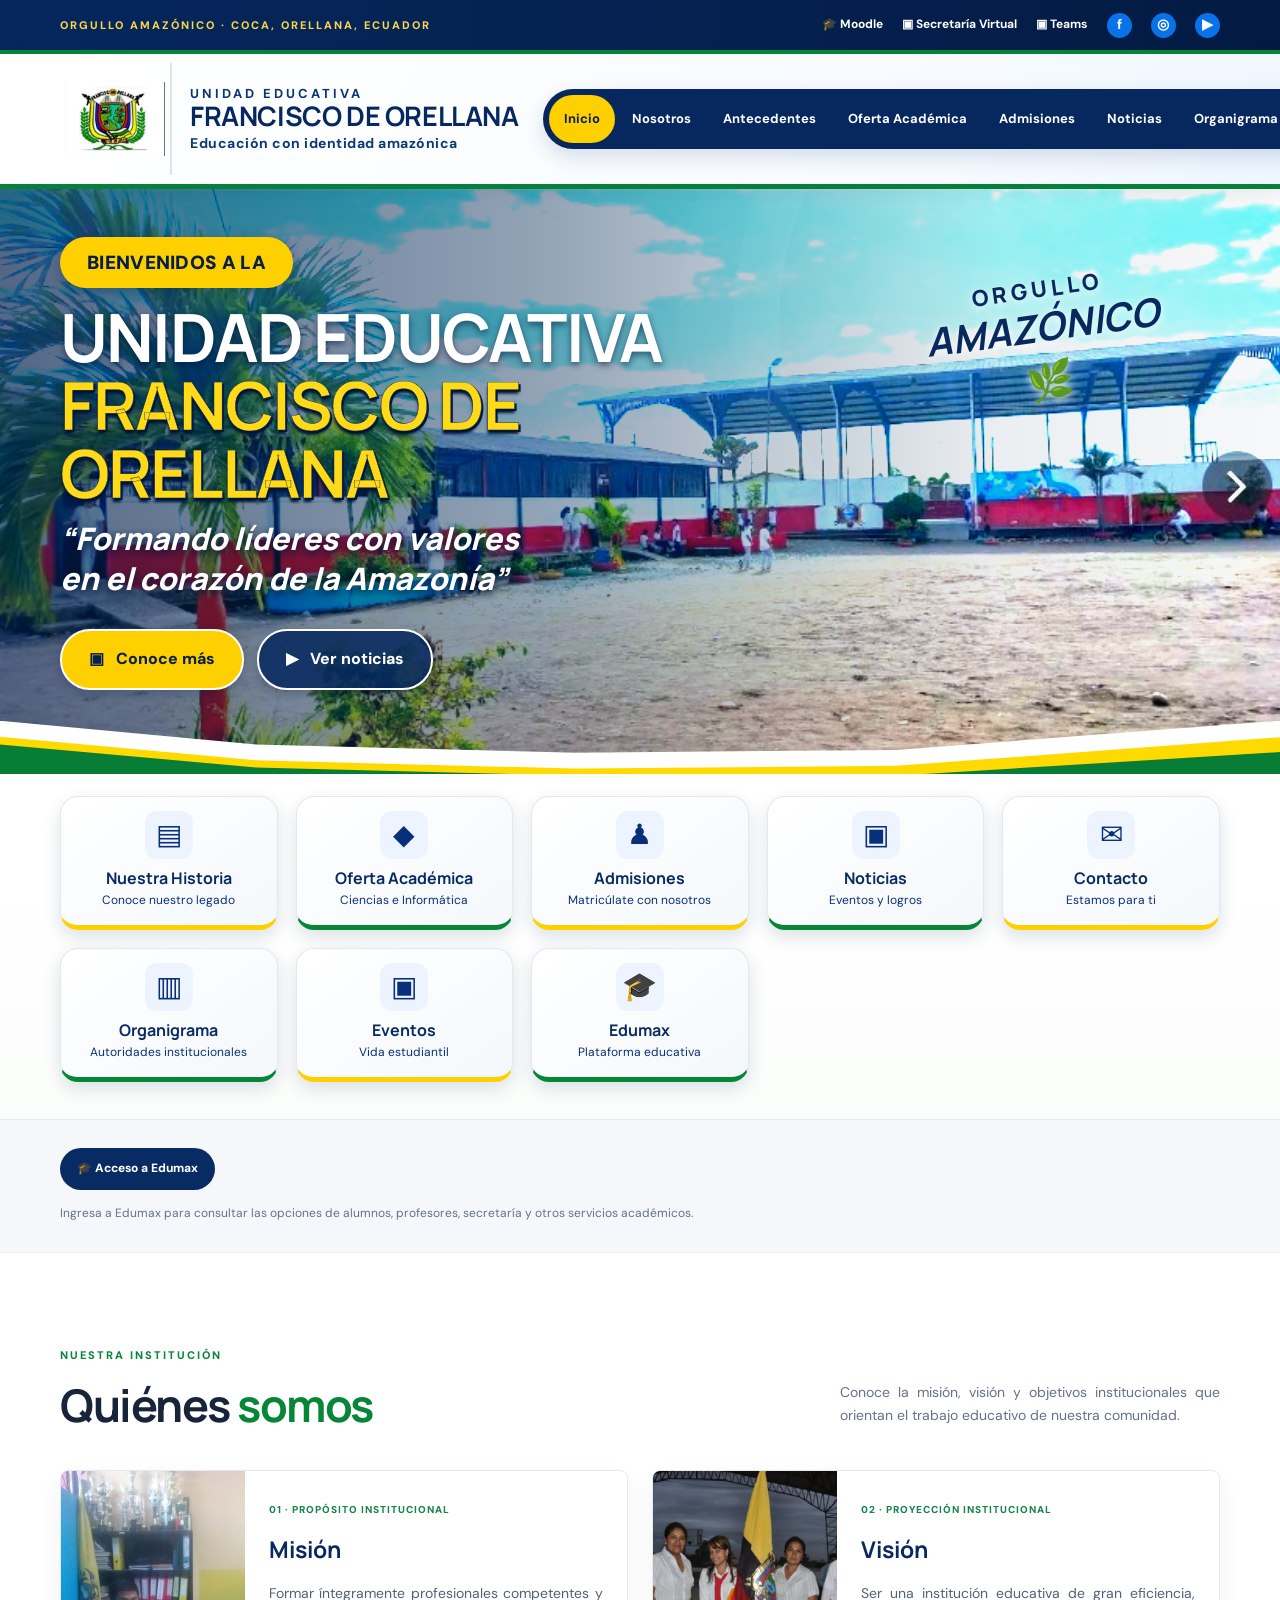
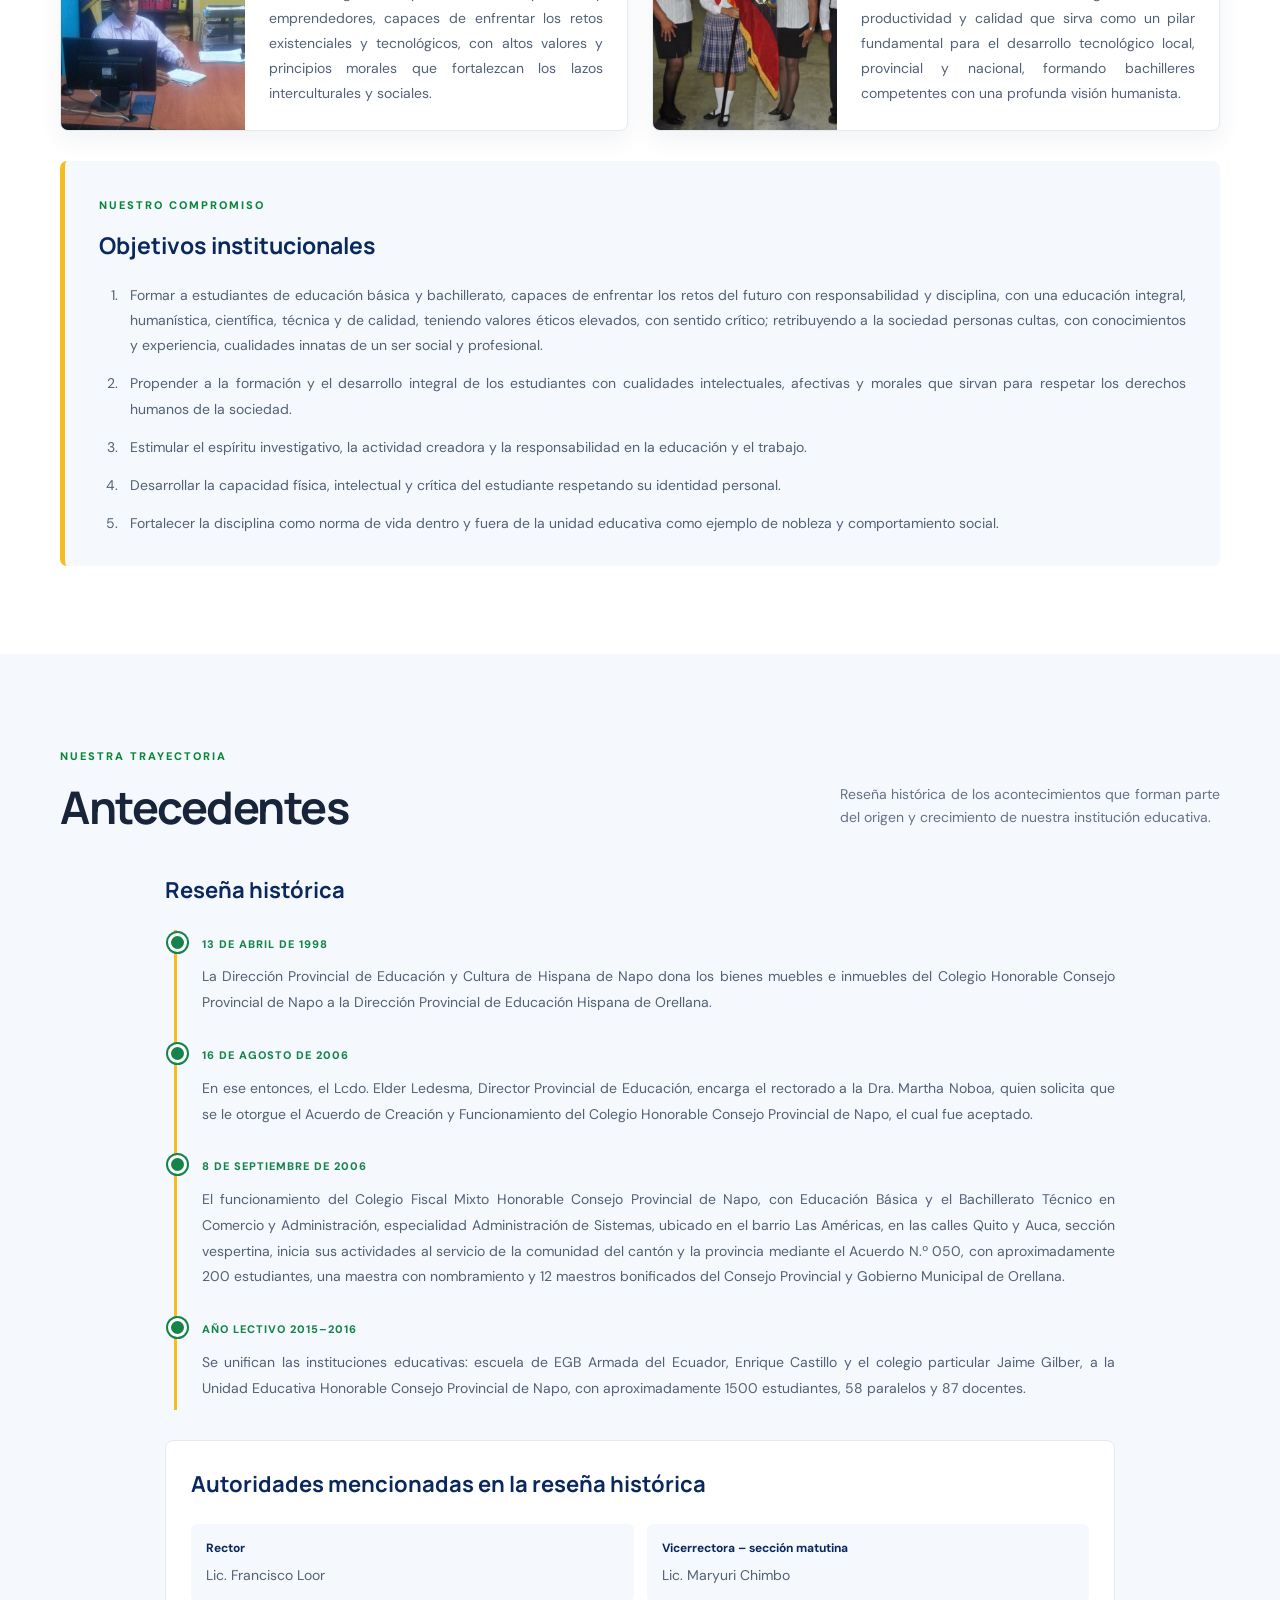
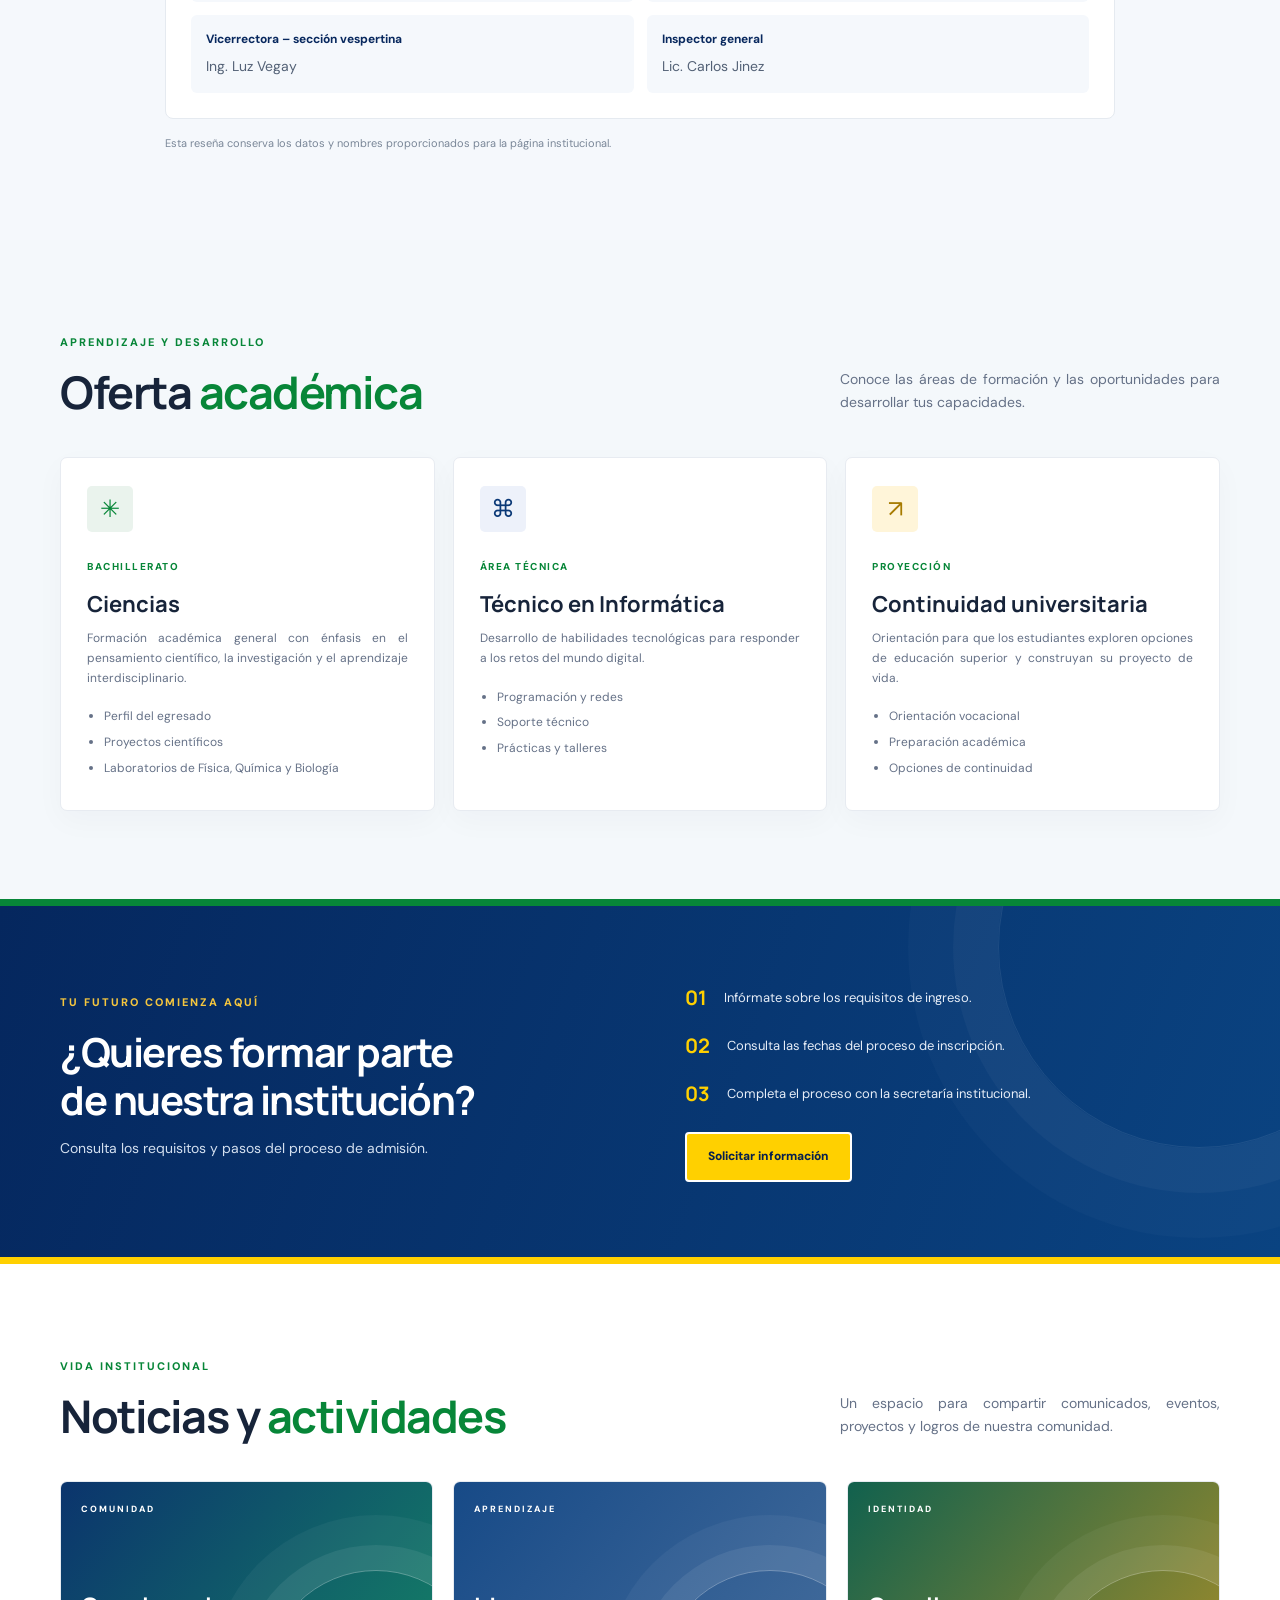
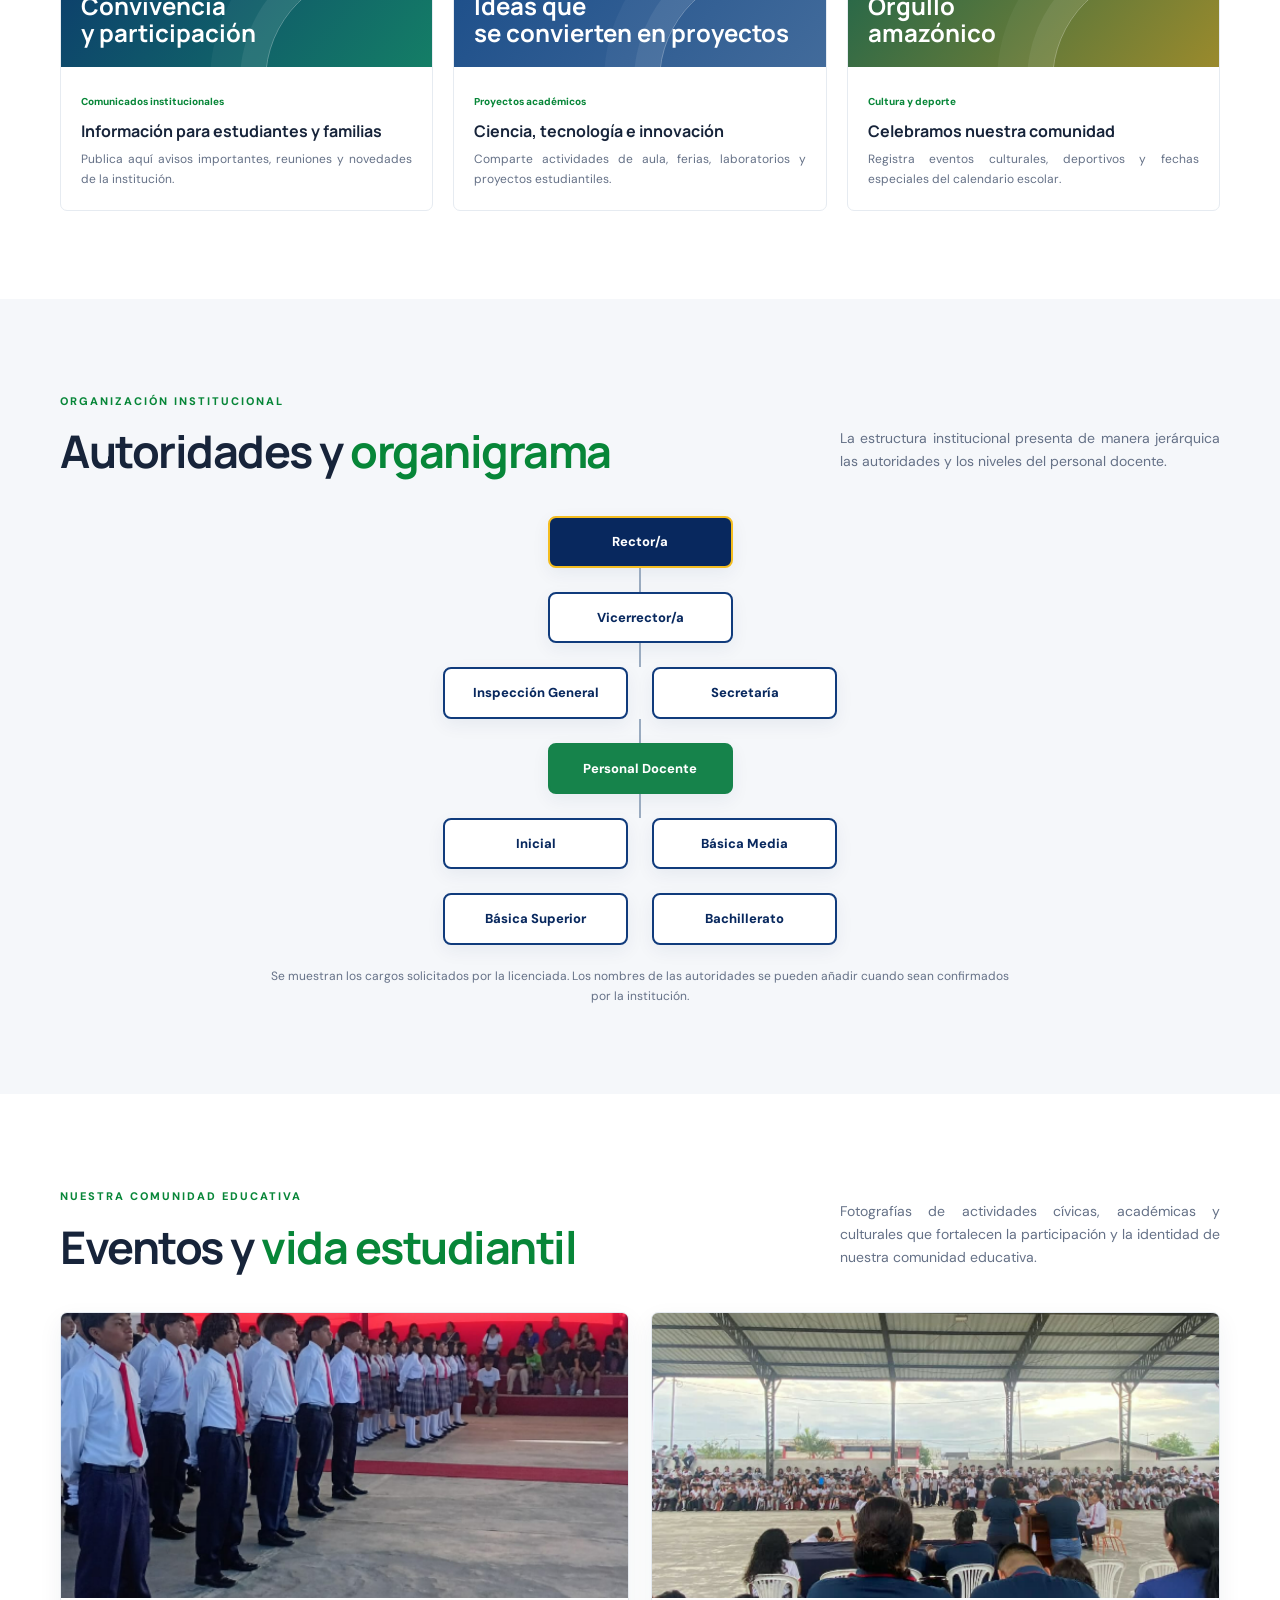
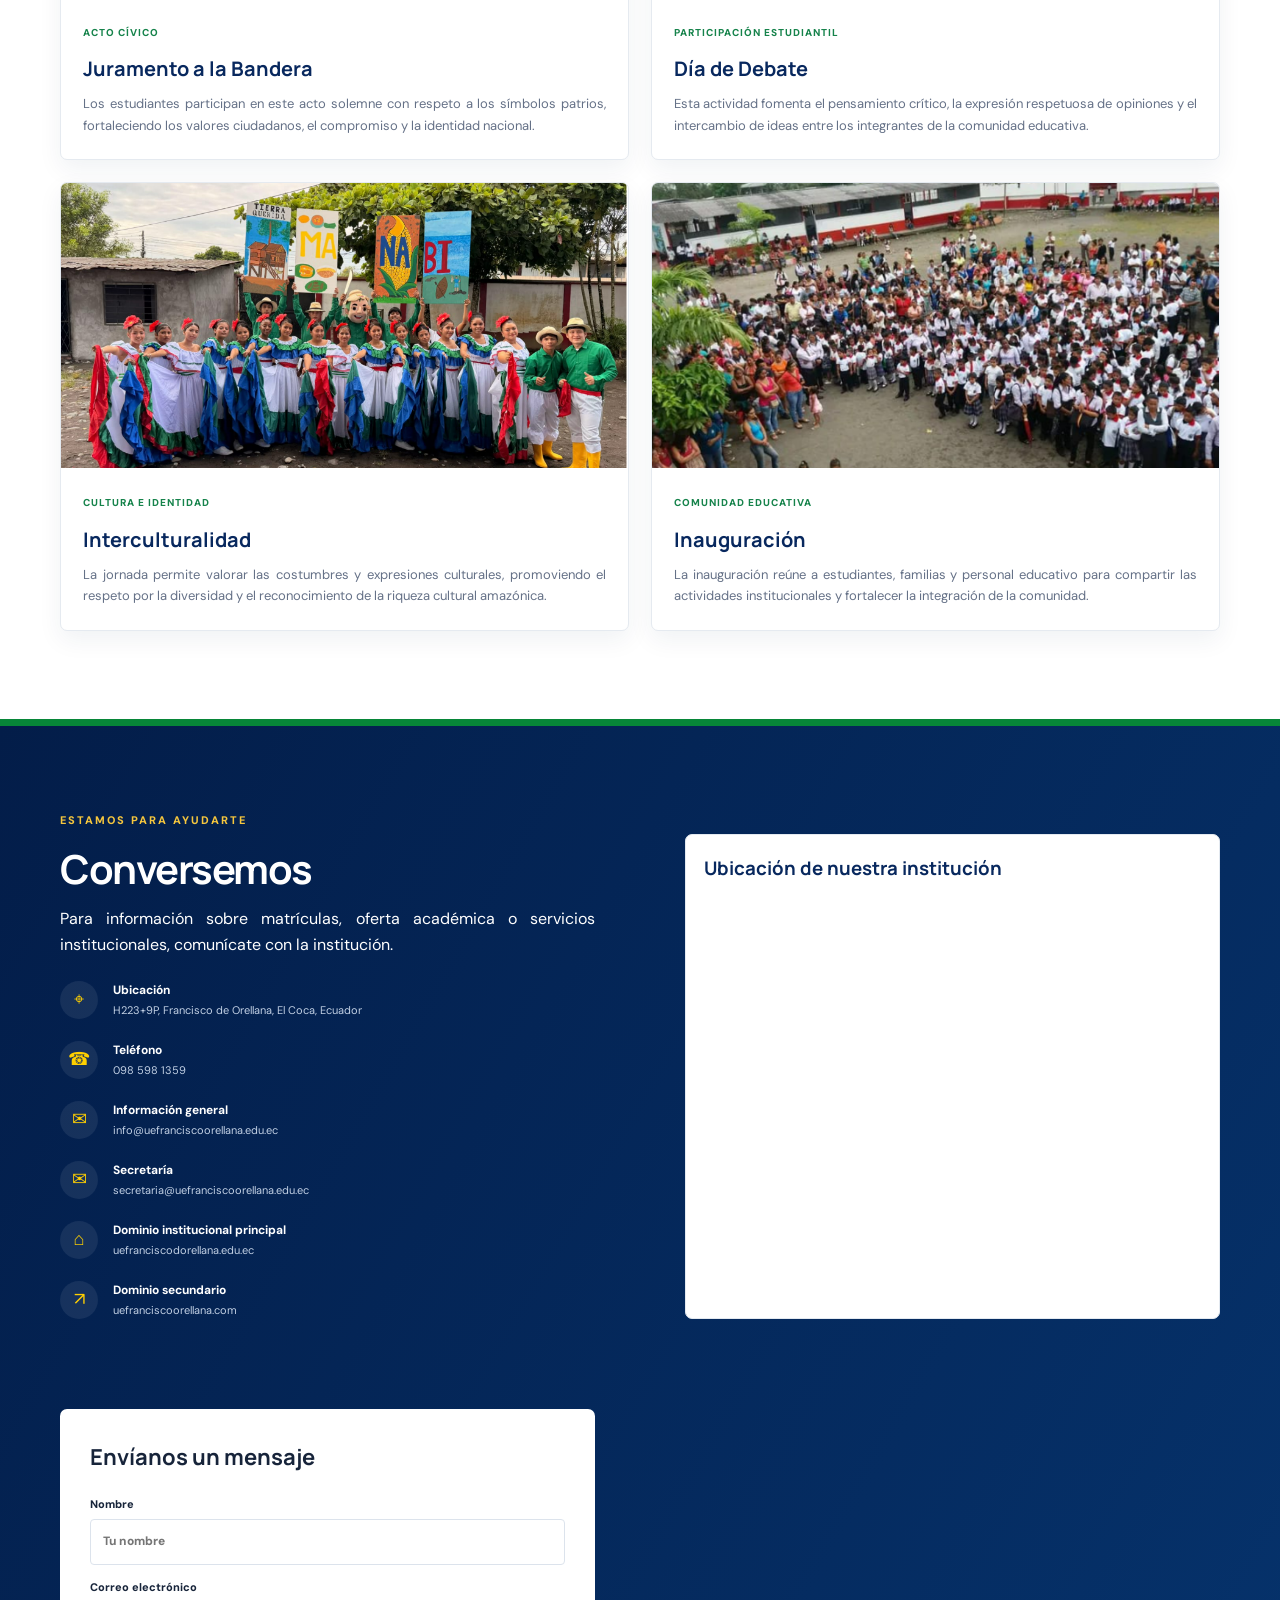
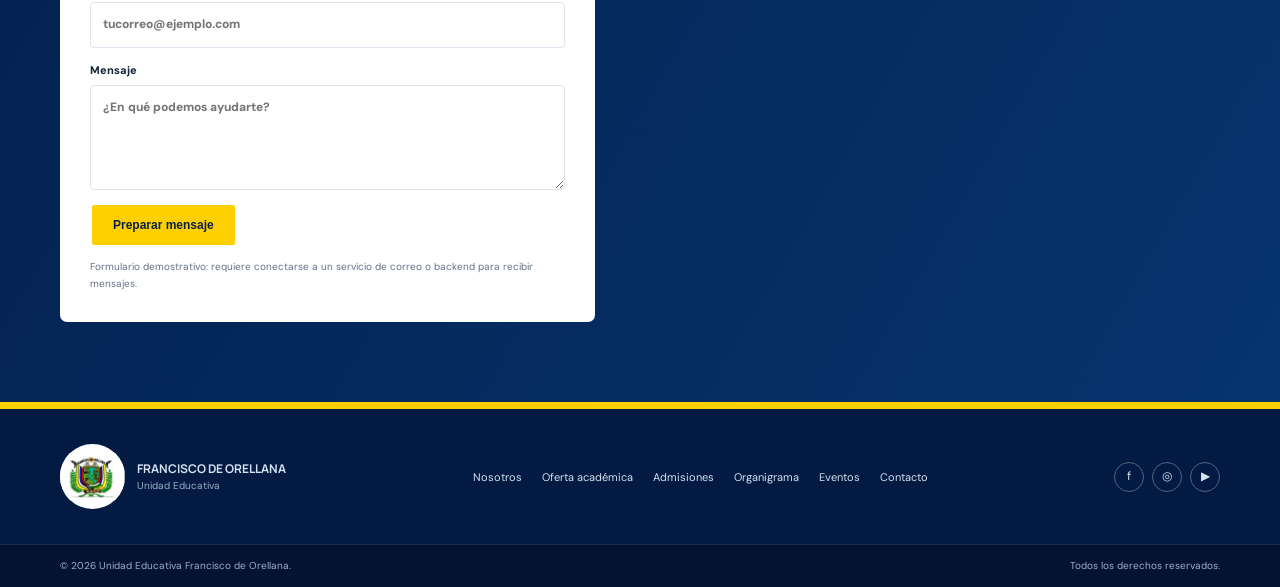
<file: francisco_orellana_html/index.html>
<!doctype html>
<html lang="es">
<head>
  <meta charset="utf-8">
  <meta name="viewport" content="width=device-width, initial-scale=1">
  <meta name="description" content="Sitio web institucional de la Unidad Educativa Francisco de Orellana, Coca, Orellana, Ecuador.">
  <meta name="theme-color" content="#092b63">
  <title>Unidad Educativa Francisco de Orellana | Orgullo Amazónico</title>
  <link rel="stylesheet" href="styles.css">

  <style>
    /* Apartados añadidos para cumplir los requisitos, sin rediseñar la página original */
    html { scroll-padding-top: 115px; }
    body p, body li { text-align: justify; }

    .added-access { padding: 28px 0; background: #f5f7fa; border-top: 1px solid #e5eaf1; }
    .added-access .container { display:flex; flex-wrap:wrap; gap:12px; }
    .added-access a { display:inline-flex; align-items:center; gap:8px; padding:11px 17px; border-radius:30px; background:#092b63; color:#fff; font-size:12px; font-weight:800; }
    .added-access a:hover { background:#16834b; }
    .edumax-note { margin:14px 0 0; color:#657187; font-size:12px; }

    .org-section { background:#f5f7fa; }
    .org-chart { max-width:900px; margin:30px auto 0; display:flex; flex-direction:column; align-items:center; }
    .org-node { min-width:185px; padding:13px 17px; border:2px solid #103b7c; border-radius:8px; background:#fff; color:#08285e; font-size:13px; font-weight:800; text-align:center; box-shadow:0 6px 18px #092b6310; }
    .org-node.top { background:#08285e; color:#fff; border-color:#f4bd20; }
    .org-node.staff { background:#16834b; color:#fff; border-color:#16834b; }
    .org-line { width:2px; height:24px; background:#9aabc0; }
    .org-branches { width:min(100%,570px); display:flex; justify-content:center; gap:24px; flex-wrap:wrap; }
    .org-note { max-width:760px; margin:22px auto 0; color:#657187; font-size:12px; text-align:center !important; }

    /* Antecedentes y reseña histórica */
    .history-section { background:#f5f8fc; }
    .history-content { max-width:950px; margin:28px auto 0; }
    .history-content > h3, .history-authorities h3 { color:#08285e; font-family:Manrope,sans-serif; font-size:22px; margin:0 0 22px; }
    .history-timeline { border-left:3px solid #f4bd20; margin-left:9px; padding-left:25px; }
    .history-entry { position:relative; padding:0 0 25px; }
    .history-entry:last-child { padding-bottom:8px; }
    .history-entry:before { content:""; position:absolute; width:13px; height:13px; border-radius:50%; background:#16834b; border:3px solid #fff; box-shadow:0 0 0 2px #16834b; left:-34px; top:3px; }
    .history-date { color:#16834b; font-size:11px; font-weight:800; letter-spacing:1px; }
    .history-entry p { color:#536176; font-size:14px; line-height:1.85; margin:8px 0 0; text-align:justify; }
    .history-authorities { margin-top:30px; padding:25px; background:#fff; border:1px solid #e5eaf0; border-radius:8px; }
    .history-authority-grid { display:grid; grid-template-columns:repeat(2,minmax(0,1fr)); gap:13px; }
    .history-authority-grid div { display:flex; flex-direction:column; gap:5px; padding:15px; background:#f5f8fc; border-radius:6px; }
    .history-authority-grid b { color:#08285e; font-size:12px; }
    .history-authority-grid span { color:#536176; font-size:14px; }
    .history-note { margin:15px 0 0; color:#7a8798; font-size:11px; text-align:justify; }

    @media(max-width:600px) {
      .history-authority-grid { grid-template-columns:1fr; }
      .history-authorities { padding:18px; }
    }

    /* Sección Quiénes somos: misión, visión y objetivos institucionales */
    .identity-grid { display:grid; grid-template-columns:repeat(2,minmax(0,1fr)); gap:24px; margin-top:28px; }
    .identity-card { overflow:hidden; display:grid; grid-template-columns:minmax(125px, 0.72fr) minmax(0,1.5fr); background:#fff; border:1px solid #e5eaf0; border-radius:8px; box-shadow:0 9px 25px #0c2b5510; }
    .identity-card img { width:100%; height:100%; min-height:230px; object-fit:cover; }
    .identity-card-copy { padding:24px; align-self:center; }
    .identity-number { color:#16834b; font-size:10px; font-weight:800; letter-spacing:1px; }
    .identity-card-copy h3, .objectives-heading h3 { color:#08285e; font-family:Manrope,sans-serif; font-size:23px; margin:9px 0 12px; }
    .identity-card-copy p { color:#536176; font-size:14px; line-height:1.8; text-align:justify; margin:0; }
    .objectives-panel { margin-top:30px; padding:30px 34px; border-left:5px solid #f4bd20; border-radius:7px; background:#f5f8fc; }
    .objectives-heading h3 { margin-bottom:18px; }
    .objectives-list { margin:0; padding-left:23px; color:#536176; }
    .objectives-list li { padding-left:8px; margin:0 0 13px; font-size:14px; line-height:1.8; text-align:justify; }
    .objectives-list li:last-child { margin-bottom:0; }
    .about-section p, .about-section li { text-align:justify; }

    @media(max-width:850px) {
      .identity-grid { grid-template-columns:1fr; }
    }

    @media(max-width:560px) {
      .identity-card { grid-template-columns:1fr; }
      .identity-card img { height:190px; min-height:0; }
      .identity-card-copy { padding:20px; }
      .objectives-panel { padding:22px 20px; }
    }

    /* Eventos y vida estudiantil */
    .events-added { background:#fff; }
    .events-added-grid { display:grid; grid-template-columns:repeat(2,minmax(0,1fr)); gap:22px; }
    .event-added-card { overflow:hidden; border:1px solid #e5eaf0; border-radius:7px; background:#fff; box-shadow:0 9px 25px #0c2b5510; }
    .event-added-card img { display:block; width:100%; height:285px; object-fit:cover; }
    .event-added-copy { padding:20px 22px 23px; }
    .event-added-copy small { color:#16834b; font-size:10px; font-weight:800; letter-spacing:1px; }
    .event-added-copy h3 { color:#08285e; font-family:Manrope,sans-serif; font-size:20px; margin:8px 0; }
    .event-added-copy p { color:#657187; font-size:13px; margin:0; }

    /* Mapa y contacto */
    .added-map { margin-top:28px; background:#fff; border:1px solid #e3e9f0; border-radius:7px; padding:18px; }
    .added-map h3 { color:#08285e; font-family:Manrope,sans-serif; margin:0 0 12px; }
    .added-map iframe { display:block; width:100%; height:330px; border:0; border-radius:5px; }
    .contact-detail a { color:inherit; }

    @media(max-width:720px) {
      .events-added-grid { grid-template-columns:1fr; }
      .event-added-card img { height:235px; }
      .org-node { min-width:145px; }
      .org-branches { gap:10px; }
      .added-map iframe { height:260px; }
    }
  </style>
</head>

<body>

  <div class="utility-bar">
    <div class="container utility-inner">
      <span class="utility-welcome">ORGULLO AMAZÓNICO · COCA, ORELLANA, ECUADOR</span>
      <div class="utility-links">
        <a href="#plataformas">🎓 Moodle</a>
        <a href="#plataformas">▣ Secretaría Virtual</a>
        <a href="#plataformas">▣ Teams</a>
        <a href="#redes">f</a>
        <a href="#redes">◎</a>
        <a href="#redes">▶</a>
      </div>
    </div>
  </div>

  <header class="site-header">
    <div class="container header-inner">
      <a class="brand" href="#inicio" aria-label="Ir al inicio">
        <img src="assets/escudo-francisco-orellana.png" alt="Escudo oficial de la Unidad Educativa Francisco de Orellana">
        <span>
          <strong>UNIDAD EDUCATIVA</strong>
          <b>FRANCISCO DE ORELLANA</b>
          <small>Educación con identidad amazónica</small>
        </span>
      </a>

      <button class="menu-toggle" aria-label="Abrir menú" aria-expanded="false">☰</button>

      <nav class="main-nav" aria-label="Navegación principal">
        <a class="active" href="#inicio">Inicio</a>
        <a href="#nosotros">Nosotros</a>
        <a href="#antecedentes">Antecedentes</a>
        <a href="#oferta">Oferta Académica</a>
        <a href="#admisiones">Admisiones</a>
        <a href="#noticias">Noticias</a>
        <a href="#autoridades">Organigrama</a>
        <a href="#eventos">Eventos</a>
        <a href="#contacto">Contacto</a>
      </nav>
    </div>
  </header>

  <main>

    <!-- INICIO -->
    <section class="hero" id="inicio">
      <div class="hero-photo"></div>
      <div class="hero-shade"></div>

      <div class="container hero-content">
        <div class="hero-copy">
          <span class="hero-pill">BIENVENIDOS A LA</span>
          <h1>UNIDAD EDUCATIVA<br><em>FRANCISCO DE ORELLANA</em></h1>
          <p class="hero-slogan">“Formando líderes con valores<br>en el corazón de la Amazonía”</p>

          <div class="hero-actions">
            <a class="btn btn-gold" href="#nosotros">▣ &nbsp; Conoce más</a>
            <a class="btn btn-outline" href="#noticias">▶ &nbsp; Ver noticias</a>
          </div>
        </div>

        <div class="hero-side-note">
          <span>ORGULLO</span>
          <b>AMAZÓNICO</b>
          <i>🌿</i>
        </div>
      </div>

      <div class="amazon-wave"><span></span><span></span><span></span></div>
    </section>

    <!-- ACCESOS RÁPIDOS -->
    <section class="quick-access" id="plataformas">
      <div class="container quick-grid">
        <a class="quick-card" href="#nosotros">
          <span class="quick-icon">▤</span>
          <span><b>Nuestra Historia</b><small>Conoce nuestro legado</small></span>
        </a>

        <a class="quick-card" href="#oferta">
          <span class="quick-icon">◆</span>
          <span><b>Oferta Académica</b><small>Ciencias e Informática</small></span>
        </a>

        <a class="quick-card" href="#admisiones">
          <span class="quick-icon">♟</span>
          <span><b>Admisiones</b><small>Matricúlate con nosotros</small></span>
        </a>

        <a class="quick-card" href="#noticias">
          <span class="quick-icon">▣</span>
          <span><b>Noticias</b><small>Eventos y logros</small></span>
        </a>

        <a class="quick-card" href="#contacto">
          <span class="quick-icon">✉</span>
          <span><b>Contacto</b><small>Estamos para ti</small></span>
        </a>

        <a class="quick-card" href="#autoridades">
          <span class="quick-icon">▥</span>
          <span><b>Organigrama</b><small>Autoridades institucionales</small></span>
        </a>

        <a class="quick-card" href="#eventos">
          <span class="quick-icon">▣</span>
          <span><b>Eventos</b><small>Vida estudiantil</small></span>
        </a>

        <a class="quick-card" href="https://antoniocabri.edu.ec/inicio/index.php" target="_blank" rel="noopener noreferrer">
          <span class="quick-icon">🎓</span>
          <span><b>Edumax</b><small>Plataforma educativa</small></span>
        </a>
      </div>
    </section>

    <!-- ACCESO A EDUMAX -->
    <section class="added-access" id="edumax">
      <div class="container">
        <a href="https://antoniocabri.edu.ec/inicio/index.php" target="_blank" rel="noopener noreferrer" aria-label="Abrir Edumax en una nueva pestaña">
          🎓 Acceso a Edumax
        </a>
      </div>

      <div class="container">
        <p class="edumax-note">Ingresa a Edumax para consultar las opciones de alumnos, profesores, secretaría y otros servicios académicos.</p>
      </div>
    </section>

    <!-- MISIÓN Y VISIÓN -->
    <section class="section about-section" id="nosotros">
      <div class="container">
        <div class="section-heading">
          <div>
            <span class="section-kicker">Nuestra institución</span>
            <h2>Quiénes <em>somos</em></h2>
          </div>
          <p>Conoce la misión, visión y objetivos institucionales que orientan el trabajo educativo de nuestra comunidad.</p>
        </div>

        <div class="identity-grid">

          <article class="identity-card">
            <img src="assets/mision.jpg" alt="Imagen institucional relacionada con la misión">
            <div class="identity-card-copy">
              <span class="identity-number">01 · PROPÓSITO INSTITUCIONAL</span>
              <h3>Misión</h3>
              <p>Formar íntegramente profesionales competentes y emprendedores, capaces de enfrentar los retos existenciales y tecnológicos, con altos valores y principios morales que fortalezcan los lazos interculturales y sociales.</p>
            </div>
          </article>

          <article class="identity-card">
            <img src="assets/vision.jpg" alt="Imagen institucional relacionada con la visión">
            <div class="identity-card-copy">
              <span class="identity-number">02 · PROYECCIÓN INSTITUCIONAL</span>
              <h3>Visión</h3>
              <p>Ser una institución educativa de gran eficiencia, productividad y calidad que sirva como un pilar fundamental para el desarrollo tecnológico local, provincial y nacional, formando bachilleres competentes con una profunda visión humanista.</p>
            </div>
          </article>

        </div>

        <div class="objectives-panel">
          <div class="objectives-heading">
            <span class="section-kicker">Nuestro compromiso</span>
            <h3>Objetivos institucionales</h3>
          </div>

          <ol class="objectives-list">
            <li>Formar a estudiantes de educación básica y bachillerato, capaces de enfrentar los retos del futuro con responsabilidad y disciplina, con una educación integral, humanística, científica, técnica y de calidad, teniendo valores éticos elevados, con sentido crítico; retribuyendo a la sociedad personas cultas, con conocimientos y experiencia, cualidades innatas de un ser social y profesional.</li>
            <li>Propender a la formación y el desarrollo integral de los estudiantes con cualidades intelectuales, afectivas y morales que sirvan para respetar los derechos humanos de la sociedad.</li>
            <li>Estimular el espíritu investigativo, la actividad creadora y la responsabilidad en la educación y el trabajo.</li>
            <li>Desarrollar la capacidad física, intelectual y crítica del estudiante respetando su identidad personal.</li>
            <li>Fortalecer la disciplina como norma de vida dentro y fuera de la unidad educativa como ejemplo de nobleza y comportamiento social.</li>
          </ol>
        </div>
      </div>
    </section>

    <!-- ANTECEDENTES -->
    <section class="section history-section" id="antecedentes">
      <div class="container">
        <div class="section-heading">
          <div>
            <span class="section-kicker">Nuestra trayectoria</span>
            <h2>Antecedentes</h2>
          </div>
          <p>Reseña histórica de los acontecimientos que forman parte del origen y crecimiento de nuestra institución educativa.</p>
        </div>

        <div class="history-content">
          <h3>Reseña histórica</h3>

          <div class="history-timeline">

            <article class="history-entry">
              <span class="history-date">13 DE ABRIL DE 1998</span>
              <p>La Dirección Provincial de Educación y Cultura de Hispana de Napo dona los bienes muebles e inmuebles del Colegio Honorable Consejo Provincial de Napo a la Dirección Provincial de Educación Hispana de Orellana.</p>
            </article>

            <article class="history-entry">
              <span class="history-date">16 DE AGOSTO DE 2006</span>
              <p>En ese entonces, el Lcdo. Elder Ledesma, Director Provincial de Educación, encarga el rectorado a la Dra. Martha Noboa, quien solicita que se le otorgue el Acuerdo de Creación y Funcionamiento del Colegio Honorable Consejo Provincial de Napo, el cual fue aceptado.</p>
            </article>

            <article class="history-entry">
              <span class="history-date">8 DE SEPTIEMBRE DE 2006</span>
              <p>El funcionamiento del Colegio Fiscal Mixto Honorable Consejo Provincial de Napo, con Educación Básica y el Bachillerato Técnico en Comercio y Administración, especialidad Administración de Sistemas, ubicado en el barrio Las Américas, en las calles Quito y Auca, sección vespertina, inicia sus actividades al servicio de la comunidad del cantón y la provincia mediante el Acuerdo N.º 050, con aproximadamente 200 estudiantes, una maestra con nombramiento y 12 maestros bonificados del Consejo Provincial y Gobierno Municipal de Orellana.</p>
            </article>

            <article class="history-entry">
              <span class="history-date">AÑO LECTIVO 2015–2016</span>
              <p>Se unifican las instituciones educativas: escuela de EGB Armada del Ecuador, Enrique Castillo y el colegio particular Jaime Gilber, a la Unidad Educativa Honorable Consejo Provincial de Napo, con aproximadamente 1500 estudiantes, 58 paralelos y 87 docentes.</p>
            </article>

          </div>

          <div class="history-authorities">
            <h3>Autoridades mencionadas en la reseña histórica</h3>

            <div class="history-authority-grid">
              <div><b>Rector</b><span>Lic. Francisco Loor</span></div>
              <div><b>Vicerrectora – sección matutina</b><span>Lic. Maryuri Chimbo</span></div>
              <div><b>Vicerrectora – sección vespertina</b><span>Ing. Luz Vegay</span></div>
              <div><b>Inspector general</b><span>Lic. Carlos Jinez</span></div>
            </div>
          </div>

          <p class="history-note">Esta reseña conserva los datos y nombres proporcionados para la página institucional.</p>
        </div>
      </div>
    </section>

    <!-- OFERTA ACADÉMICA -->
    <section class="section programs-section" id="oferta">
      <div class="container">
        <div class="section-heading">
          <div>
            <span class="section-kicker">Aprendizaje y desarrollo</span>
            <h2>Oferta <em>académica</em></h2>
          </div>
          <p>Conoce las áreas de formación y las oportunidades para desarrollar tus capacidades.</p>
        </div>

        <div class="program-grid">

          <article class="program-card science">
            <div class="program-symbol">✳</div>
            <span class="program-label">Bachillerato</span>
            <h3>Ciencias</h3>
            <p>Formación académica general con énfasis en el pensamiento científico, la investigación y el aprendizaje interdisciplinario.</p>
            <ul>
              <li>Perfil del egresado</li>
              <li>Proyectos científicos</li>
              <li>Laboratorios de Física, Química y Biología</li>
            </ul>
          </article>

          <article class="program-card tech">
            <div class="program-symbol">⌘</div>
            <span class="program-label">Área técnica</span>
            <h3>Técnico en Informática</h3>
            <p>Desarrollo de habilidades tecnológicas para responder a los retos del mundo digital.</p>
            <ul>
              <li>Programación y redes</li>
              <li>Soporte técnico</li>
              <li>Prácticas y talleres</li>
            </ul>
          </article>

          <article class="program-card future">
            <div class="program-symbol">↗</div>
            <span class="program-label">Proyección</span>
            <h3>Continuidad universitaria</h3>
            <p>Orientación para que los estudiantes exploren opciones de educación superior y construyan su proyecto de vida.</p>
            <ul>
              <li>Orientación vocacional</li>
              <li>Preparación académica</li>
              <li>Opciones de continuidad</li>
            </ul>
          </article>

        </div>
      </div>
    </section>

    <!-- ADMISIONES -->
    <section class="admissions-band" id="admisiones">
      <div class="container admissions-inner">
        <div>
          <span class="section-kicker light">Tu futuro comienza aquí</span>
          <h2>¿Quieres formar parte<br>de nuestra institución?</h2>
          <p>Consulta los requisitos y pasos del proceso de admisión.</p>
        </div>

        <div class="admission-steps">
          <div><b>01</b><span>Infórmate sobre los requisitos de ingreso.</span></div>
          <div><b>02</b><span>Consulta las fechas del proceso de inscripción.</span></div>
          <div><b>03</b><span>Completa el proceso con la secretaría institucional.</span></div>
          <a class="btn btn-gold" href="#contacto">Solicitar información</a>
        </div>
      </div>
    </section>

    <!-- NOTICIAS -->
    <section class="section news-section" id="noticias">
      <div class="container">
        <div class="section-heading">
          <div>
            <span class="section-kicker">Vida institucional</span>
            <h2>Noticias y <em>actividades</em></h2>
          </div>
          <p>Un espacio para compartir comunicados, eventos, proyectos y logros de nuestra comunidad.</p>
        </div>

        <div class="news-grid">

          <article class="news-card">
            <div class="news-art art-one">
              <span>COMUNIDAD</span>
              <b>Convivencia<br>y participación</b>
            </div>
            <div class="news-body">
              <small>Comunicados institucionales</small>
              <h3>Información para estudiantes y familias</h3>
              <p>Publica aquí avisos importantes, reuniones y novedades de la institución.</p>
            </div>
          </article>

          <article class="news-card">
            <div class="news-art art-two">
              <span>APRENDIZAJE</span>
              <b>Ideas que<br>se convierten en proyectos</b>
            </div>
            <div class="news-body">
              <small>Proyectos académicos</small>
              <h3>Ciencia, tecnología e innovación</h3>
              <p>Comparte actividades de aula, ferias, laboratorios y proyectos estudiantiles.</p>
            </div>
          </article>

          <article class="news-card">
            <div class="news-art art-three">
              <span>IDENTIDAD</span>
              <b>Orgullo<br>amazónico</b>
            </div>
            <div class="news-body">
              <small>Cultura y deporte</small>
              <h3>Celebramos nuestra comunidad</h3>
              <p>Registra eventos culturales, deportivos y fechas especiales del calendario escolar.</p>
            </div>
          </article>

        </div>
      </div>
    </section>

    <!-- ORGANIGRAMA -->
    <section class="section org-section" id="autoridades">
      <div class="container">
        <div class="section-heading">
          <div>
            <span class="section-kicker">Organización institucional</span>
            <h2>Autoridades y <em>organigrama</em></h2>
          </div>
          <p>La estructura institucional presenta de manera jerárquica las autoridades y los niveles del personal docente.</p>
        </div>

        <div class="org-chart" aria-label="Organigrama de la Unidad Educativa Francisco de Orellana">
          <div class="org-node top">Rector/a</div>
          <div class="org-line"></div>

          <div class="org-node">Vicerrector/a</div>
          <div class="org-line"></div>

          <div class="org-branches">
            <div class="org-node">Inspección General</div>
            <div class="org-node">Secretaría</div>
          </div>

          <div class="org-line"></div>

          <div class="org-node staff">Personal Docente</div>
          <div class="org-line"></div>

          <div class="org-branches">
            <div class="org-node">Inicial</div>
            <div class="org-node">Básica Media</div>
            <div class="org-node">Básica Superior</div>
            <div class="org-node">Bachillerato</div>
          </div>
        </div>

        <p class="org-note">Se muestran los cargos solicitados por la licenciada. Los nombres de las autoridades se pueden añadir cuando sean confirmados por la institución.</p>
      </div>
    </section>

    <!-- EVENTOS Y VIDA ESTUDIANTIL -->
    <section class="section events-added" id="eventos">
      <div class="container">
        <div class="section-heading">
          <div>
            <span class="section-kicker">Nuestra comunidad educativa</span>
            <h2>Eventos y <em>vida estudiantil</em></h2>
          </div>
          <p>Fotografías de actividades cívicas, académicas y culturales que fortalecen la participación y la identidad de nuestra comunidad educativa.</p>
        </div>

        <div class="events-added-grid">

          <article class="event-added-card">
            <img src="assets/eventos/juramento-bandera.jpg" alt="Estudiantes formados durante el Juramento a la Bandera">
            <div class="event-added-copy">
              <small>ACTO CÍVICO</small>
              <h3>Juramento a la Bandera</h3>
              <p>Los estudiantes participan en este acto solemne con respeto a los símbolos patrios, fortaleciendo los valores ciudadanos, el compromiso y la identidad nacional.</p>
            </div>
          </article>

          <article class="event-added-card">
            <img src="assets/eventos/dia-debate.jpg" alt="Comunidad educativa reunida durante el Día de Debate">
            <div class="event-added-copy">
              <small>PARTICIPACIÓN ESTUDIANTIL</small>
              <h3>Día de Debate</h3>
              <p>Esta actividad fomenta el pensamiento crítico, la expresión respetuosa de opiniones y el intercambio de ideas entre los integrantes de la comunidad educativa.</p>
            </div>
          </article>

          <article class="event-added-card">
            <img src="assets/eventos/interculturalidad.jpg" alt="Estudiantes con vestimenta y expresiones culturales tradicionales">
            <div class="event-added-copy">
              <small>CULTURA E IDENTIDAD</small>
              <h3>Interculturalidad</h3>
              <p>La jornada permite valorar las costumbres y expresiones culturales, promoviendo el respeto por la diversidad y el reconocimiento de la riqueza cultural amazónica.</p>
            </div>
          </article>

          <article class="event-added-card">
            <img src="assets/eventos/inauguracion.jpg" alt="Comunidad educativa reunida durante la inauguración">
            <div class="event-added-copy">
              <small>COMUNIDAD EDUCATIVA</small>
              <h3>Inauguración</h3>
              <p>La inauguración reúne a estudiantes, familias y personal educativo para compartir las actividades institucionales y fortalecer la integración de la comunidad.</p>
            </div>
          </article>

        </div>
      </div>
    </section>

    <!-- CONTACTO Y UBICACIÓN -->
    <section class="contact-section" id="contacto">
      <div class="container contact-grid">

        <!-- Información de contacto -->
        <div>
          <span class="section-kicker light">Estamos para ayudarte</span>
          <h2>Conversemos</h2>
          <p>Para información sobre matrículas, oferta académica o servicios institucionales, comunícate con la institución.</p>

          <div class="contact-detail">
            <span>⌖</span>
            <div>
              <b>Ubicación</b>
              <small>H223+9P, Francisco de Orellana, El Coca, Ecuador</small>
            </div>
          </div>

          <div class="contact-detail">
            <span>☎</span>
            <div>
              <b>Teléfono</b>
              <small><a href="tel:+593985981359">098 598 1359</a></small>
            </div>
          </div>

          <div class="contact-detail">
            <span>✉</span>
            <div>
              <b>Información general</b>
              <small><a href="mailto:info@uefranciscoorellana.edu.ec">info@uefranciscoorellana.edu.ec</a></small>
            </div>
          </div>

          <div class="contact-detail">
            <span>✉</span>
            <div>
              <b>Secretaría</b>
              <small><a href="mailto:secretaria@uefranciscoorellana.edu.ec">secretaria@uefranciscoorellana.edu.ec</a></small>
            </div>
          </div>

          <div class="contact-detail">
            <span>⌂</span>
            <div>
              <b>Dominio institucional principal</b>
              <small>uefranciscodorellana.edu.ec</small>
            </div>
          </div>

          <div class="contact-detail">
            <span>↗</span>
            <div>
              <b>Dominio secundario</b>
              <small>uefranciscoorellana.com</small>
            </div>
          </div>
        </div>

        <!-- Mapa de Google Maps -->
        <div class="added-map">
          <h3>Ubicación de nuestra institución</h3>

          <iframe
            src="https://www.google.com/maps/embed?pb=!1m18!1m12!1m3!1d3657.2211225942674!2d-76.99570179999999!3d-0.4490753999999954!2m3!1f0!2f0!3f0!3m2!1i1024!2i768!4f13.1!3m3!1m2!1s0x91d7a58c2d0cf01b%3A0x5f4b6623364948fd!2sUNIDAD%20EDUCATIVA%20FRANCISCO%20DE%20ORELLANA!5e1!3m2!1ses-419!2sus!4v1795070229024!5m2!1ses-419!2sus"
            width="600"
            height="450"
            style="border:0;"
            allowfullscreen=""
            loading="lazy"
            referrerpolicy="strict-origin-when-cross-origin">
          </iframe>
        </div>

        <!-- Formulario de contacto -->
        <form class="contact-form" id="contactForm">
          <h3>Envíanos un mensaje</h3>

          <label>
            Nombre
            <input type="text" name="nombre" placeholder="Tu nombre" required>
          </label>

          <label>
            Correo electrónico
            <input type="email" name="correo" placeholder="tucorreo@ejemplo.com" required>
          </label>

          <label>
            Mensaje
            <textarea name="mensaje" rows="4" placeholder="¿En qué podemos ayudarte?" required></textarea>
          </label>

          <button class="btn btn-gold" type="submit">Preparar mensaje</button>

          <small class="form-note">Formulario demostrativo: requiere conectarse a un servicio de correo o backend para recibir mensajes.</small>
        </form>

      </div>
    </section>

  </main>

  <!-- PIE DE PÁGINA -->
  <footer class="site-footer">
    <div class="container footer-main">

      <a class="footer-brand" href="#inicio">
        <img src="assets/escudo-francisco-orellana.png" alt="">
        <span>
          <b>FRANCISCO DE ORELLANA</b>
          <small>Unidad Educativa</small>
        </span>
      </a>

      <div class="footer-links">
        <a href="#nosotros">Nosotros</a>
        <a href="#oferta">Oferta académica</a>
        <a href="#admisiones">Admisiones</a>
        <a href="#autoridades">Organigrama</a>
        <a href="#eventos">Eventos</a>
        <a href="#contacto">Contacto</a>
      </div>

      <div class="social-links" id="redes">
        <a href="#" aria-label="Facebook">f</a>
        <a href="#" aria-label="Instagram">◎</a>
        <a href="#" aria-label="YouTube">▶</a>
      </div>

    </div>

    <div class="footer-bottom">
      <div class="container">
        <span>© <span id="year"></span> Unidad Educativa Francisco de Orellana.</span>
        <span>Todos los derechos reservados.</span>
      </div>
    </div>
  </footer>

  <script src="script.js"></script>

</body>
</html>
</file>
<file: francisco_orellana_html/styles.css>
@import url('https://fonts.googleapis.com/css2?family=DM+Sans:wght@400;500;600;700&family=Manrope:wght@400;500;600;700;800&display=swap');
:root{--navy:#08285e;--blue:#103b7c;--gold:#f4bd20;--green:#16834b;--ink:#17243a;--muted:#657187;--pale:#f4f7fb;--white:#fff}
*{box-sizing:border-box}html{scroll-behavior:smooth}body{margin:0;font-family:'DM Sans',Arial,sans-serif;color:var(--ink);line-height:1.65}a{color:inherit;text-decoration:none}.container{width:min(1160px,calc(100% - 44px));margin:auto}
.utility-bar{background:#061d48;color:#dce6f6;font-size:12px}.utility-inner{display:flex;justify-content:space-between;align-items:center;min-height:35px}.utility-links{display:flex;gap:24px}.utility-links a:hover{color:var(--gold)}
.site-header{background:#fff;position:sticky;top:0;z-index:20;box-shadow:0 5px 22px #071d4010}.header-inner{min-height:94px;display:flex;align-items:center;justify-content:space-between;gap:25px}.brand{display:flex;align-items:center;gap:13px;color:var(--navy)}.brand img{width:67px;height:67px;object-fit:contain}.brand span{display:flex;flex-direction:column;line-height:1.15}.brand strong{font-size:10px;letter-spacing:2px}.brand b{font-family:Manrope,sans-serif;font-size:18px;letter-spacing:.3px}.brand small{font-size:10px;color:#71809a;margin-top:5px;letter-spacing:1px}.main-nav{display:flex;gap:23px;align-items:center;font-size:13px;font-weight:700;color:#233650}.main-nav a{padding:10px 0;border-bottom:2px solid transparent}.main-nav a:hover{color:var(--green);border-color:var(--gold)}.menu-toggle{display:none;border:0;background:var(--navy);color:#fff;border-radius:8px;padding:9px 12px;font-size:20px}
.hero{position:relative;overflow:hidden;background:linear-gradient(112deg,#071e4c 0%,#0b3675 65%,#0a5a55 100%);color:#fff;min-height:550px}.hero:before{content:"";position:absolute;width:620px;height:620px;border:1px solid #ffffff18;border-radius:50%;right:-120px;top:-180px;box-shadow:0 0 0 45px #ffffff08,0 0 0 100px #ffffff05}.hero-pattern{position:absolute;inset:0;background:linear-gradient(135deg,transparent 60%,#f4bd2012 60%,#f4bd2012 61%,transparent 61%);opacity:.8}.hero-content{position:relative;z-index:1;display:flex;align-items:center;justify-content:space-between;min-height:550px;padding:60px 0 80px}.hero-copy{max-width:650px}.eyebrow,.section-kicker{font-size:11px;font-weight:800;letter-spacing:2px;text-transform:uppercase;color:var(--green)}.eyebrow{color:#f8cf55;display:flex;align-items:center;gap:10px}.eyebrow i{display:inline-block;width:24px;height:2px;background:var(--gold)}h1,h2,h3,p{margin-top:0}h1,h2{font-family:Manrope,sans-serif;letter-spacing:-1.5px}h1{font-size:clamp(39px,5vw,62px);line-height:1.12;margin:22px 0}.hero h1 em,h2 em{font-style:normal;color:var(--gold)}.hero-copy p{color:#d9e4f6;max-width:560px;font-size:17px}.hero-actions{display:flex;gap:13px;margin-top:30px}.btn{display:inline-flex;justify-content:center;align-items:center;padding:13px 21px;border-radius:4px;font-weight:800;font-size:12px;border:1px solid transparent;cursor:pointer;transition:.2s}.btn-gold{background:var(--gold);color:#10244a}.btn-gold:hover{background:#ffd65b;transform:translateY(-2px)}.btn-outline{border-color:#ffffff70;color:#fff}.btn-outline:hover{background:#ffffff18}.hero-emblem{width:290px;height:290px;border-radius:50%;border:1px solid #ffffff40;background:#ffffff0c;display:flex;flex-direction:column;align-items:center;justify-content:center;gap:15px;margin-right:65px}.emblem-ring{width:205px;height:205px;border-radius:50%;background:#fff;display:grid;place-items:center;box-shadow:0 20px 55px #00112e55}.emblem-ring img{width:175px;height:175px;object-fit:contain}.hero-emblem>span{font-size:9px;letter-spacing:1.7px;color:#dce8f7}.hero-wave{position:absolute;bottom:-1px;left:0;width:100%;height:17px;background:linear-gradient(90deg,var(--gold) 0 38%,var(--green) 38% 70%,#fff 70%)}
.quick-access{position:relative;margin-top:-1px;background:#fff}.quick-grid{display:grid;grid-template-columns:repeat(4,1fr);gap:13px;padding:25px 0}.quick-card{display:flex;align-items:center;gap:13px;padding:17px 14px;border:1px solid #e6ebf2;border-radius:6px;box-shadow:0 8px 25px #0c2b5510;transition:.2s}.quick-card:hover{transform:translateY(-4px);border-color:#d9b13b}.quick-icon{width:39px;height:39px;border-radius:50%;display:grid;place-items:center;background:#edf4ef;color:var(--green);font-size:19px}.quick-card span:nth-child(2){display:flex;flex-direction:column;flex:1}.quick-card b{font-size:12px}.quick-card small{font-size:10px;color:var(--muted)}.quick-card strong{color:var(--green)}
.section{padding:95px 0}.two-col{display:grid;grid-template-columns:1fr 1fr;gap:90px;align-items:center}.section h2{font-size:clamp(34px,4vw,45px);line-height:1.18;margin:12px 0 20px}.section h2 em{color:var(--green)}.lead{font-size:18px;font-weight:600;color:#34445d}.about-section p{color:var(--muted)}.text-link{display:inline-flex;gap:12px;align-items:center;color:var(--green);font-size:13px;font-weight:800;margin-top:10px}.text-link span{font-size:20px}.values-panel{position:relative;background:var(--pale);padding:32px 34px;border-radius:8px;overflow:hidden}.values-panel:after{content:"";position:absolute;width:210px;height:210px;border:1px solid #dce5ee;border-radius:50%;right:-100px;top:-100px;box-shadow:0 0 0 25px #e8eef4,0 0 0 50px #eef2f6}.value-mark{font-family:Manrope;font-size:56px;font-weight:800;color:#dce6ed;position:absolute;right:30px;top:20px}.value-item{position:relative;z-index:1;display:flex;gap:18px;padding:17px 0;border-bottom:1px solid #dfe6ee}.value-item:last-child{border:0}.value-item>span{font-size:12px;color:var(--green);font-weight:800}.value-item b{font-family:Manrope;font-size:17px}.value-item p{font-size:12px;margin:5px 0 0;max-width:370px}
.programs-section{background:#f5f7fa}.section-heading{display:flex;justify-content:space-between;align-items:end;gap:40px;margin-bottom:38px}.section-heading h2{margin-bottom:0}.section-heading>p{max-width:380px;color:var(--muted);font-size:14px;margin-bottom:5px}.program-grid{display:grid;grid-template-columns:repeat(3,1fr);gap:18px}.program-card{background:#fff;border:1px solid #e7ebf1;border-radius:7px;padding:28px 26px;box-shadow:0 10px 30px #112b4d08}.program-symbol{width:46px;height:46px;display:grid;place-items:center;border-radius:5px;background:#eaf3ed;color:var(--green);font-size:24px;margin-bottom:20px}.tech .program-symbol{background:#edf1fa;color:var(--blue)}.future .program-symbol{background:#fff5d9;color:#a77b00}.program-label{font-size:10px;letter-spacing:1.5px;text-transform:uppercase;color:var(--green);font-weight:800}.program-card h3{font-family:Manrope;font-size:22px;margin:7px 0}.program-card p,.program-card li{font-size:12px;color:var(--muted)}.program-card ul{padding-left:17px;margin-bottom:0}.program-card li{padding:3px 0}
.admissions-band{background:linear-gradient(110deg,#09265a,#0b4770);color:#fff;padding:75px 0;position:relative;overflow:hidden}.admissions-band:after{content:"";position:absolute;width:400px;height:400px;border:1px solid #ffffff16;border-radius:50%;right:-120px;top:-160px;box-shadow:0 0 0 45px #ffffff08,0 0 0 90px #ffffff05}.admissions-inner{position:relative;z-index:1;display:grid;grid-template-columns:1fr 1fr;gap:90px;align-items:center}.section-kicker.light{color:#f5c63e}.admissions-band h2,.contact-section h2{font-size:40px;line-height:1.2;margin:13px 0}.admissions-band p,.contact-section>div>p{color:#d4e0f0;font-size:14px}.admission-steps{display:grid;gap:15px}.admission-steps>div{display:flex;align-items:center;gap:17px;font-size:13px;color:#e6edf7}.admission-steps>div b{font-family:Manrope;color:var(--gold);font-size:20px}.admission-steps .btn{justify-self:start;margin-top:7px}
.news-grid{display:grid;grid-template-columns:repeat(3,1fr);gap:20px}.news-card{border:1px solid #e6ebf1;border-radius:7px;overflow:hidden;background:#fff}.news-art{height:185px;padding:20px;display:flex;flex-direction:column;justify-content:space-between;color:#fff;position:relative;overflow:hidden}.news-art:after{content:"";position:absolute;width:220px;height:220px;border:1px solid #ffffff50;border-radius:50%;right:-55px;bottom:-125px;box-shadow:0 0 0 25px #ffffff12,0 0 0 55px #ffffff0b}.news-art span{font-size:9px;letter-spacing:2px;font-weight:800}.news-art b{font-family:Manrope;font-size:24px;line-height:1.12;position:relative;z-index:1}.art-one{background:linear-gradient(130deg,#0b346d,#147e66)}.art-two{background:linear-gradient(130deg,#174a87,#426b9b)}.art-three{background:linear-gradient(130deg,#11614e,#9a8a2c)}.news-body{padding:20px}.news-body small{color:var(--green);font-weight:800;font-size:10px}.news-body h3{font-family:Manrope;font-size:16px;line-height:1.3;margin:8px 0}.news-body p{font-size:12px;color:var(--muted);margin:0}
.contact-section{background:#071e49;color:#fff;padding:80px 0}.contact-grid{display:grid;grid-template-columns:1fr 1fr;gap:90px}.contact-section>div>p{max-width:440px}.contact-detail{display:flex;gap:15px;align-items:center;margin-top:22px}.contact-detail>span{width:38px;height:38px;display:grid;place-items:center;background:#ffffff13;color:var(--gold);border-radius:50%;font-size:18px}.contact-detail div{display:flex;flex-direction:column}.contact-detail b{font-size:12px}.contact-detail small{font-size:11px;color:#c2d0e4}.contact-form{background:#fff;color:var(--ink);padding:30px;border-radius:7px}.contact-form h3{font-family:Manrope;font-size:22px;margin-bottom:20px}.contact-form label{display:block;font-size:11px;font-weight:800;margin:13px 0}.contact-form input,.contact-form textarea{display:block;width:100%;margin-top:6px;padding:12px;border:1px solid #dce3ec;border-radius:4px;font:inherit;font-size:12px;resize:vertical}.contact-form input:focus,.contact-form textarea:focus{outline:2px solid #b5d7c1;border-color:var(--green)}.form-note{display:block;font-size:10px;color:var(--muted);margin-top:12px}
.site-footer{background:#041535;color:#d5e0f0}.footer-main{min-height:110px;display:flex;align-items:center;justify-content:space-between;gap:25px}.footer-brand{display:flex;align-items:center;gap:12px}.footer-brand img{width:48px;height:48px;object-fit:contain;background:#fff;border-radius:50%}.footer-brand span{display:flex;flex-direction:column}.footer-brand b{font-family:Manrope;font-size:12px}.footer-brand small{font-size:10px;color:#9eafc8}.footer-links{display:flex;gap:22px;font-size:11px}.footer-links a:hover{color:var(--gold)}.social-links{display:flex;gap:8px}.social-links a{width:30px;height:30px;border:1px solid #53647e;border-radius:50%;display:grid;place-items:center;font-size:12px}.footer-bottom{border-top:1px solid #ffffff1b;font-size:10px;color:#9eafc8}.footer-bottom .container{min-height:42px;display:flex;justify-content:space-between;align-items:center}
@media(max-width:950px){.main-nav{gap:12px;font-size:11px}.hero-emblem{margin-right:0;width:240px;height:240px}.emblem-ring{width:170px;height:170px}.emblem-ring img{width:145px;height:145px}.quick-grid{grid-template-columns:repeat(2,1fr)}.two-col,.admissions-inner,.contact-grid{gap:45px}}
@media(max-width:720px){.container{width:min(100% - 32px,560px)}.utility-inner{justify-content:center}.utility-inner>span{display:none}.utility-links{gap:17px}.header-inner{min-height:78px}.brand img{width:54px;height:54px}.brand b{font-size:14px}.menu-toggle{display:block}.main-nav{display:none;position:absolute;top:78px;left:0;right:0;background:#fff;padding:14px 22px 20px;box-shadow:0 12px 20px #071d4020;flex-direction:column;align-items:stretch;gap:2px}.main-nav.open{display:flex}.main-nav a{padding:10px 4px}.hero-content{min-height:0;padding:65px 0 75px}.hero-emblem{display:none}.hero-copy p{font-size:15px}.hero-actions{flex-wrap:wrap}.quick-grid{gap:9px;padding:17px 0}.quick-card{padding:12px 9px;gap:8px}.quick-card small{font-size:9px}.quick-icon{width:32px;height:32px}.section{padding:65px 0}.two-col,.admissions-inner,.contact-grid{grid-template-columns:1fr;gap:35px}.section-heading{display:block}.section-heading>p{margin-top:18px}.program-grid,.news-grid{grid-template-columns:1fr}.program-card{padding:23px}.admissions-band{padding:60px 0}.admissions-band h2,.contact-section h2{font-size:34px}.contact-section{padding:60px 0}.contact-form{padding:23px}.footer-main{padding:25px 0;flex-wrap:wrap}.footer-links{order:3;width:100%;flex-wrap:wrap;gap:15px}.footer-bottom .container{gap:5px;flex-direction:column;justify-content:center;padding:12px 0}.utility-links{font-size:10px}}


/* ===== PORTADA AMAZONICA: rediseño solicitado ===== */
:root{--navy:#06275d;--blue:#0b3977;--gold:#f7c600;--green:#07833f}
.utility-bar{background:#05265d;color:#fff;border-bottom:3px solid #0b6d3a}
.utility-inner{min-height:42px}
.utility-welcome{font-size:10px;font-weight:800;letter-spacing:1.8px;color:#f9d64b}
.utility-links{align-items:center;gap:19px}
.utility-links a{font-size:11px;font-weight:700;color:#fff;white-space:nowrap}
.utility-links a:nth-last-child(-n+3){display:inline-grid;place-items:center;width:25px;height:25px;border-radius:50%;background:#0873e8;font-size:14px}
.site-header{position:relative;border-bottom:1px solid #e6edf4}
.header-inner{min-height:100px}
.brand{gap:16px}
.brand img{width:82px;height:82px;padding:3px;border-right:1px solid #d4dce7}
.brand strong{font-size:11px;letter-spacing:2.5px;color:#0a3473}
.brand b{font-size:23px;letter-spacing:.2px}
.brand small{font-size:12px;color:#0b3977;font-weight:700;letter-spacing:.5px}
.main-nav{gap:7px;font-size:13px}
.main-nav a{padding:11px 13px;border:0;border-radius:25px;color:#082b65}
.main-nav a:hover,.main-nav a.active{background:var(--gold);color:#09275a}
.hero{min-height:560px;background:#0b3977;isolation:isolate}
.hero-photo{position:absolute;inset:0;z-index:-2;background-image:url("assets/colegio-amazonia.jpg");background-size:cover;background-position:center 53%;filter:saturate(1.2) contrast(1.05) brightness(1.02);transform:scale(1.01)}
.hero-shade{position:absolute;inset:0;z-index:-1;background:linear-gradient(90deg,rgba(3,31,79,.92) 0%,rgba(3,39,82,.78) 39%,rgba(3,43,70,.20) 78%,rgba(3,35,69,.12) 100%)}
.hero-content{min-height:560px;padding:55px 0 100px;align-items:center}
.hero-copy{max-width:720px}
.hero-pill{display:inline-block;background:var(--gold);color:#08295e;padding:9px 23px;border-radius:30px;font-weight:900;font-size:17px;letter-spacing:.3px;box-shadow:0 4px 14px #001c4c55}
.hero h1{font-size:clamp(38px,5vw,62px);line-height:1.08;letter-spacing:-1.4px;margin:15px 0 12px;text-shadow:0 3px 7px #0015369c}
.hero h1 em{font-style:normal;color:#ffd21c;-webkit-text-stroke:.4px #061d49;text-shadow:0 3px 4px #001536}
.hero-slogan{font-family:Manrope,sans-serif;font-size:clamp(19px,2.2vw,27px)!important;font-weight:800;font-style:italic;color:#fff!important;line-height:1.35;max-width:580px;text-shadow:0 2px 6px #001536}
.hero-actions{margin-top:25px}
.hero-actions .btn{padding:14px 24px;border-radius:30px;font-size:14px;box-shadow:0 4px 12px #00153645}
.btn-outline{border:2px solid #fff;background:#082c67b8}
.hero-side-note{position:absolute;right:5%;top:17%;display:flex;flex-direction:column;align-items:center;color:#08295e;text-shadow:0 1px 5px #fff;font-family:Manrope,sans-serif;transform:rotate(-8deg)}
.hero-side-note span{font-size:21px;font-weight:800;letter-spacing:4px}
.hero-side-note b{font-size:37px;line-height:1.05;font-style:italic}
.hero-side-note i{font-size:38px;font-style:normal}
.amazon-wave{position:absolute;bottom:-2px;left:0;width:100%;height:43px;z-index:2;overflow:hidden}
.amazon-wave span{position:absolute;inset:0;display:block}
.amazon-wave span:nth-child(1){background:#07833f;clip-path:polygon(0 25%,20% 65%,45% 80%,70% 75%,100% 0,100% 100%,0 100%)}
.amazon-wave span:nth-child(2){background:#ffd21c;clip-path:polygon(0 10%,20% 52%,45% 67%,70% 62%,100% 0,100% 57%,70% 100%,45% 100%,20% 85%,0 43%)}
.amazon-wave span:nth-child(3){background:#fff;clip-path:polygon(0 0,20% 43%,45% 58%,70% 53%,100% 0,100% 30%,70% 82%,45% 87%,20% 72%,0 29%)}
.quick-access{padding:12px 0 27px;background:#fff}
.quick-grid{grid-template-columns:repeat(5,1fr);gap:15px;padding:8px 0}
.quick-card{min-height:105px;flex-direction:column;justify-content:center;text-align:center;gap:6px;padding:12px 8px;border-radius:15px;border:1px solid #e2e9ef;box-shadow:0 7px 18px #06285b16;border-bottom:4px solid var(--gold)}
.quick-card:nth-child(even){border-bottom-color:var(--green)}
.quick-card:hover{transform:translateY(-5px);box-shadow:0 12px 25px #06285b22}
.quick-card span:nth-child(2){align-items:center}
.quick-icon{width:42px;height:42px;font-size:23px;background:#edf5ef;color:#0a3977}
.quick-card b{font-family:Manrope;font-size:14px;color:#092b65}
.quick-card small{font-size:11px}
.quick-card strong{display:none}
.about-section{padding-top:85px}
.site-footer{border-top:7px solid var(--green);background:#05265d}
.footer-main{min-height:125px}
.footer-brand img{width:58px;height:58px}
.footer-links a:hover,.social-links a:hover{color:var(--gold);border-color:var(--gold)}
@media(max-width:1050px){.main-nav{gap:1px}.main-nav a{padding:9px 8px;font-size:11px}.brand b{font-size:19px}.hero-side-note{right:3%}.hero-side-note b{font-size:28px}}
@media(max-width:800px){.utility-welcome{display:none}.utility-inner{justify-content:center}.utility-links{gap:13px}.header-inner{min-height:82px}.brand img{width:61px;height:61px}.brand b{font-size:15px}.brand strong{font-size:9px}.brand small{font-size:10px}.main-nav{top:82px}.hero,.hero-content{min-height:520px}.hero-photo{background-position:58% center}.hero-shade{background:linear-gradient(90deg,rgba(3,31,79,.91),rgba(3,39,82,.63) 68%,rgba(3,43,70,.28))}.hero-copy{max-width:590px}.hero-side-note{display:none}.quick-grid{grid-template-columns:repeat(3,1fr)}}
@media(max-width:560px){.utility-links{gap:10px}.utility-links a{font-size:10px}.utility-links a:nth-last-child(-n+3){width:22px;height:22px}.hero,.hero-content{min-height:490px}.hero-content{padding:48px 0 85px}.hero h1{font-size:37px}.hero-pill{font-size:13px}.hero-slogan{font-size:19px!important}.quick-grid{grid-template-columns:repeat(2,1fr)}.quick-card{min-height:100px}.quick-card:last-child{grid-column:1/-1}.footer-main{justify-content:center;text-align:center}.footer-brand{justify-content:center}.footer-links{justify-content:center}}


/* Ajuste final solicitado: fotografía de portada más clara y colorida */
.hero-photo{
  filter:saturate(1.28) contrast(1.04) brightness(1.12);
}
.hero-shade{
  background:linear-gradient(90deg,
    rgba(3,31,79,.70) 0%,
    rgba(3,39,82,.48) 39%,
    rgba(3,43,70,.10) 78%,
    rgba(3,35,69,.04) 100%);
}

/* ===== REDISEÑO INSTITUCIONAL: inspirado en la referencia amazónica ===== */
:root{
  --navy:#06285f;
  --deep:#031d49;
  --gold:#ffd000;
  --green:#078638;
  --leaf:#16a34a;
}
body{background:#fff}
.utility-bar{background:linear-gradient(90deg,#05275e,#031b43);border-bottom:4px solid var(--green)}
.utility-inner{min-height:50px}
.utility-welcome{font-size:11px;letter-spacing:2px}
.utility-links{gap:clamp(10px,1.5vw,23px)}
.utility-links a{font-size:12px}
.site-header{background:linear-gradient(110deg,#fff 0%,#f7fbff 72%,#eef6ff 100%);border:0;box-shadow:0 5px 18px #06285b18;position:relative;z-index:5}
.header-inner{min-height:130px;gap:24px}
.brand{gap:18px;flex-shrink:0}
.brand img{width:112px;height:112px;padding:5px;border-right:2px solid #dce5ef;object-fit:contain}
.brand strong{font-size:13px;letter-spacing:3px}
.brand b{font-size:clamp(21px,2.1vw,31px);line-height:1.04;letter-spacing:-.4px}
.brand small{font-size:14px;margin-top:5px}
.main-nav{background:var(--navy);border-radius:40px;padding:6px;gap:2px;box-shadow:0 8px 20px #06285b25;white-space:nowrap}
.main-nav a{color:#fff;padding:13px 15px;font-size:13px;border-radius:30px}
.main-nav a:hover,.main-nav a.active{background:var(--gold);color:#071f4d}
.hero{min-height:515px;border-top:5px solid var(--green);background:#0b5ca5;isolation:isolate;overflow:hidden}
.hero-photo{filter:saturate(1.32) contrast(1.04) brightness(1.24);background-position:center 54%}
.hero-shade{background:linear-gradient(90deg,rgba(2,31,76,.68) 0%,rgba(3,42,86,.43) 42%,rgba(3,43,70,.08) 78%,rgba(3,35,69,.03) 100%)}
.hero-content{min-height:515px;padding:48px 0 85px;align-items:center}
.hero-copy{max-width:780px}
.hero-pill{padding:10px 27px;font-size:19px;background:var(--gold);color:#071f4d}
.hero h1{font-size:clamp(42px,5.2vw,70px);line-height:1.02;letter-spacing:-1.8px;margin:15px 0 12px}
.hero h1 em{color:#ffda18;text-shadow:0 4px 3px #001536,2px 2px 0 #061d49}
.hero-slogan{font-size:clamp(21px,2.5vw,31px)!important;line-height:1.28;text-shadow:0 3px 8px #001536}
.hero-actions .btn{padding:15px 27px;font-size:16px}
.btn-gold{background:var(--gold);color:#061f4e;border:2px solid #fff}
.btn-outline{background:#06285fdc;color:#fff;border:2px solid #fff}
.hero-side-note{right:5%;top:14%;transform:rotate(-8deg);text-shadow:0 2px 8px #fff}
.hero-side-note span{font-size:22px}
.hero-side-note b{font-size:clamp(30px,3vw,46px)}
.amazon-wave{height:55px;bottom:-1px}
.amazon-wave span:nth-child(1){background:#087d35}
.amazon-wave span:nth-child(2){background:#ffda00}
.amazon-wave span:nth-child(3){background:#fff}
.quick-access{padding:15px 0 30px;background:linear-gradient(#fff,#fbfdfb)}
.quick-grid{gap:18px;padding:7px 0}
.quick-card{min-height:120px;border-radius:18px;background:linear-gradient(145deg,#fff,#f4f8fb);border:1px solid #e1e8ef;border-bottom:5px solid var(--gold);box-shadow:0 7px 17px #082b5c22;padding:14px 10px}
.quick-card:nth-child(even){border-bottom-color:var(--green)}
.quick-icon{width:48px;height:48px;border-radius:12px;background:#edf4ff;color:#082f79;font-size:28px}
.quick-card b{font-size:16px}
.quick-card small{font-size:12px;color:#082f79}
.section{padding-top:88px;padding-bottom:88px}
.about-section{border-top:1px solid #edf2f5}
.programs-section{background:#f4f8fb}
.admissions-band{background:linear-gradient(110deg,#05275e,#0a4381);border-top:7px solid var(--green);border-bottom:7px solid var(--gold)}
.news-section{background:#fff}
.contact-section{background:linear-gradient(120deg,#031d49,#06346e);border-top:7px solid var(--green)}
.site-footer{background:#031b43;border-top:7px solid var(--gold)}
.footer-main{min-height:135px}
.footer-brand img{width:65px;height:65px}
.footer-links{gap:20px}
.footer-bottom{background:#021431}
@media(max-width:1150px){
 .header-inner{gap:12px}.brand img{width:88px;height:88px}.brand b{font-size:20px}.brand strong{font-size:10px}.brand small{font-size:11px}
 .main-nav{padding:4px}.main-nav a{padding:10px 9px;font-size:11px}
}
@media(max-width:800px){
 .utility-inner{min-height:42px}.utility-links{gap:12px}.utility-links a{font-size:10px}
 .header-inner{min-height:84px}.brand img{width:62px;height:62px}.brand b{font-size:15px}.brand strong{font-size:8px;letter-spacing:1.5px}.brand small{font-size:10px}
 .main-nav{background:#fff;border-radius:0;padding:14px 22px;box-shadow:0 12px 20px #071d4020;top:84px}
 .main-nav a{color:var(--navy);padding:11px 5px;font-size:13px}
 .hero,.hero-content{min-height:490px}.hero-content{padding:42px 0 80px}.hero-photo{background-position:58% center}
 .hero-shade{background:linear-gradient(90deg,rgba(2,31,76,.68),rgba(3,42,86,.35) 72%,rgba(3,43,70,.12))}
 .hero h1{font-size:clamp(38px,7vw,55px)}.hero-side-note{display:none}
 .quick-grid{grid-template-columns:repeat(3,1fr)}
}
@media(max-width:560px){
 .utility-links{gap:8px}.utility-links a{font-size:9px}.utility-links a:nth-last-child(-n+3){width:21px;height:21px}
 .hero,.hero-content{min-height:470px}.hero-content{padding:38px 0 75px}.hero h1{font-size:37px;letter-spacing:-.8px}.hero-pill{font-size:13px;padding:9px 18px}.hero-slogan{font-size:19px!important}
 .quick-grid{grid-template-columns:repeat(2,1fr)}.quick-card{min-height:108px}.quick-card:last-child{grid-column:1/-1}
}
</file>
